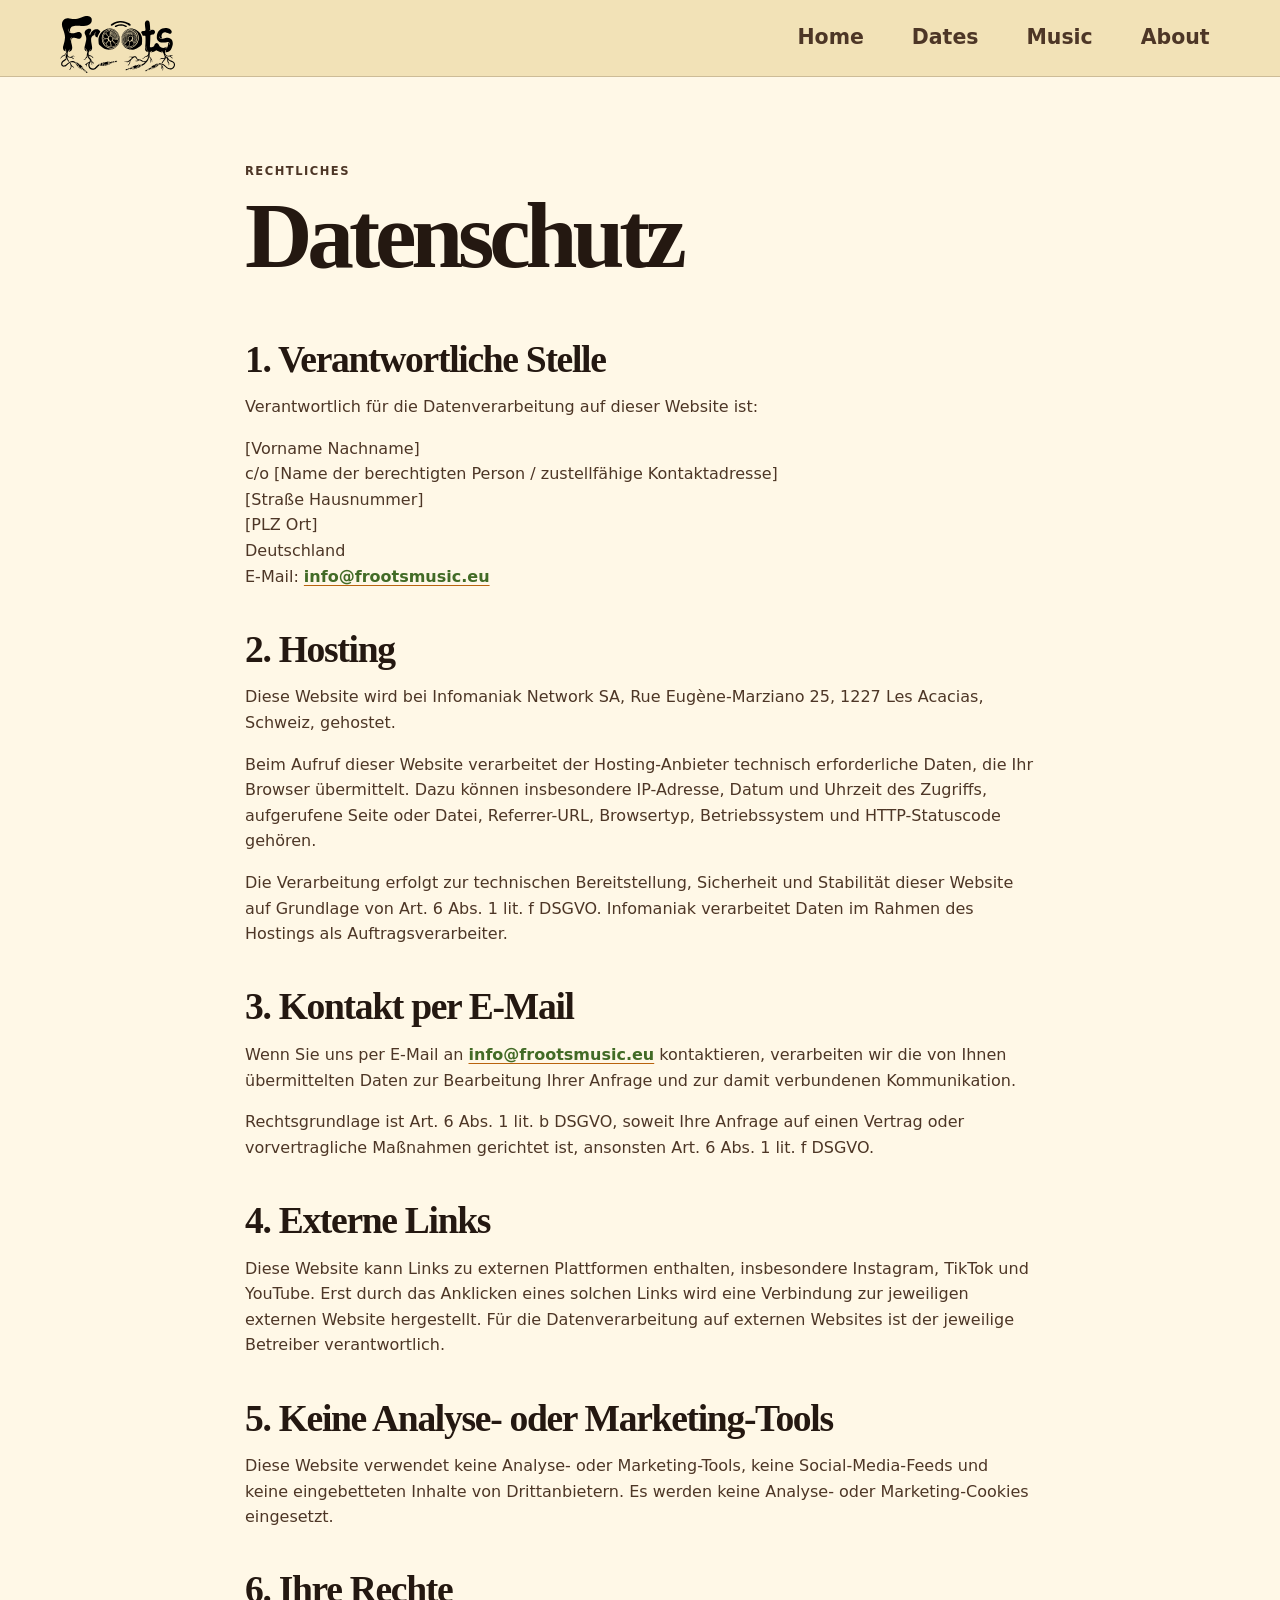
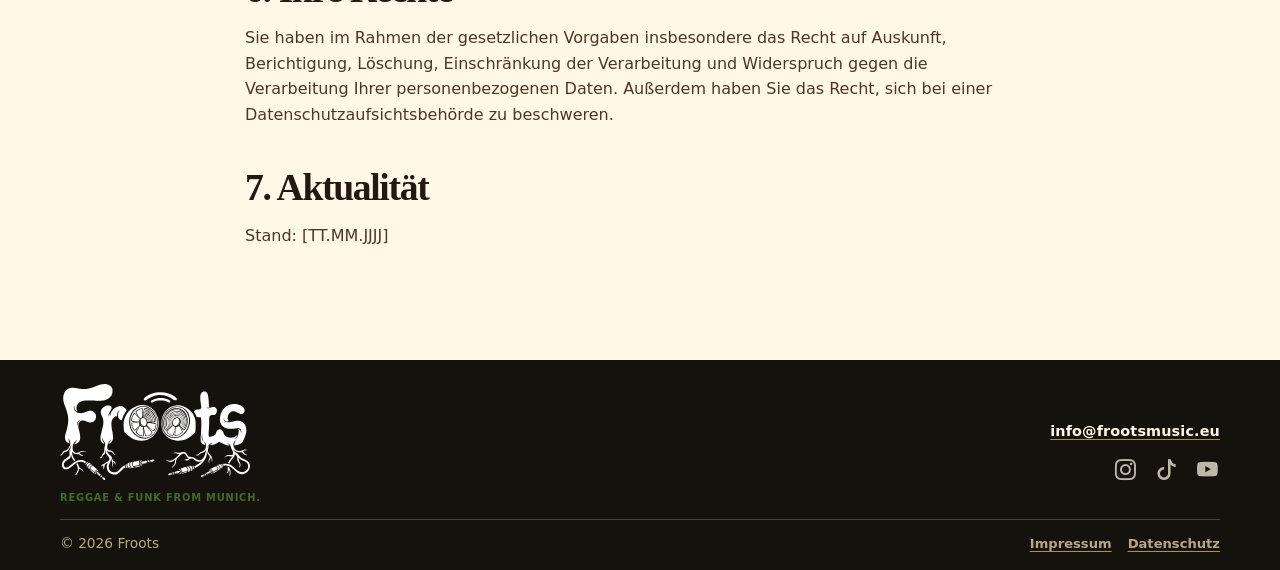
<file: datenschutz/index.html>
<!doctype html>
<html lang="de">
  <head>
    <meta charset="utf-8">
    <meta name="viewport" content="width=device-width, initial-scale=1">

    <title>Datenschutz — Froots</title>

    <link rel="canonical" href="https://frootsmusic.eu/datenschutz/">
    <link rel="stylesheet" href="/css/base.css?v=2">
    <link rel="stylesheet" href="/css/layout.css">
    <link rel="stylesheet" href="/css/components.css">

  </head>

  <body>
    <header class="site-header">
      <div class="site-header__inner container">
        <a class="brand" href="/" aria-label="Froots home"><img class="brand__logo" src="/images/logo/froots-logo-black.svg" alt="Froots"></a>
        <button class="nav-toggle" type="button" aria-label="Open navigation" aria-expanded="false" aria-controls="primary-navigation"><span></span><span></span><span></span></button>
        <nav id="primary-navigation" class="primary-nav" aria-label="Primary navigation"><ul>
          <li><a href="/">Home</a></li>
          <li><a href="/dates/">Dates</a></li>
          <li><a href="/music/">Music</a></li>
          <li><a href="/about/">About</a></li>
        </ul></nav>
      </div>
    </header>

    <main class="content-page">
      <div class="container legal-content">
        <header class="content-page__heading">
          <p class="eyebrow">Rechtliches</p>
          <h1>Datenschutz</h1>
        </header>

        <h2>1. Verantwortliche Stelle</h2>

        <p>
          Verantwortlich für die Datenverarbeitung auf dieser Website ist:
        </p>

        <address>
          [Vorname Nachname]<br>
          c/o [Name der berechtigten Person / zustellfähige Kontaktadresse]<br>
          [Straße Hausnummer]<br>
          [PLZ Ort]<br>
          Deutschland<br>
          E-Mail:
          <a href="mailto:info@frootsmusic.eu">info@frootsmusic.eu</a>
        </address>

        <h2>2. Hosting</h2>

        <p>
          Diese Website wird bei Infomaniak Network SA, Rue Eugène-Marziano 25,
          1227 Les Acacias, Schweiz, gehostet.
        </p>

        <p>
          Beim Aufruf dieser Website verarbeitet der Hosting-Anbieter technisch
          erforderliche Daten, die Ihr Browser übermittelt. Dazu können
          insbesondere IP-Adresse, Datum und Uhrzeit des Zugriffs, aufgerufene
          Seite oder Datei, Referrer-URL, Browsertyp, Betriebssystem und
          HTTP-Statuscode gehören.
        </p>

        <p>
          Die Verarbeitung erfolgt zur technischen Bereitstellung, Sicherheit und
          Stabilität dieser Website auf Grundlage von Art. 6 Abs. 1 lit. f DSGVO.
          Infomaniak verarbeitet Daten im Rahmen des Hostings als
          Auftragsverarbeiter.
        </p>

        <h2>3. Kontakt per E-Mail</h2>

        <p>
          Wenn Sie uns per E-Mail an
          <a href="mailto:info@frootsmusic.eu">info@frootsmusic.eu</a>
          kontaktieren, verarbeiten wir die von Ihnen übermittelten Daten zur
          Bearbeitung Ihrer Anfrage und zur damit verbundenen Kommunikation.
        </p>

        <p>
          Rechtsgrundlage ist Art. 6 Abs. 1 lit. b DSGVO, soweit Ihre Anfrage
          auf einen Vertrag oder vorvertragliche Maßnahmen gerichtet ist,
          ansonsten Art. 6 Abs. 1 lit. f DSGVO.
        </p>

        <h2>4. Externe Links</h2>

        <p>
          Diese Website kann Links zu externen Plattformen enthalten,
          insbesondere Instagram, TikTok und YouTube. Erst durch das Anklicken
          eines solchen Links wird eine Verbindung zur jeweiligen externen
          Website hergestellt. Für die Datenverarbeitung auf externen Websites
          ist der jeweilige Betreiber verantwortlich.
        </p>

        <h2>5. Keine Analyse- oder Marketing-Tools</h2>

        <p>
          Diese Website verwendet keine Analyse- oder Marketing-Tools, keine
          Social-Media-Feeds und keine eingebetteten Inhalte von Drittanbietern.
          Es werden keine Analyse- oder Marketing-Cookies eingesetzt.
        </p>

        <h2>6. Ihre Rechte</h2>

        <p>
          Sie haben im Rahmen der gesetzlichen Vorgaben insbesondere das Recht
          auf Auskunft, Berichtigung, Löschung, Einschränkung der Verarbeitung
          und Widerspruch gegen die Verarbeitung Ihrer personenbezogenen Daten.
          Außerdem haben Sie das Recht, sich bei einer Datenschutzaufsichtsbehörde
          zu beschweren.
        </p>

        <h2>7. Aktualität</h2>

        <p>
          Stand: [TT.MM.JJJJ]
        </p>
      </div>
    </main>

    <footer class="site-footer">
      <div class="site-footer__inner container">
        <div class="footer__identity">
          <a class="footer__logo-link" href="/" aria-label="Froots home"><img class="footer__logo" src="/images/logo/froots-logo-white.svg" alt="Froots"></a>
          <p class="brand__tagline">Reggae &amp; funk from Munich.</p>
        </div>
        <div class="footer__links">
          <a class="footer__email" href="mailto:info@frootsmusic.eu">info@frootsmusic.eu</a>
          <div class="footer__social-links" aria-label="Froots social media">
            <a class="social-icon-link" href="https://instagram.com/" target="_blank" rel="noopener noreferrer" aria-label="Froots on Instagram" title="Instagram" data-social-placeholder="true"><i class="bi bi-instagram" aria-hidden="true"></i></a>
            <a class="social-icon-link" href="https://tiktok.com/" target="_blank" rel="noopener noreferrer" aria-label="Froots on TikTok" title="TikTok" data-social-placeholder="true"><i class="bi bi-tiktok" aria-hidden="true"></i></a>
            <a class="social-icon-link" href="https://youtube.com/" target="_blank" rel="noopener noreferrer" aria-label="Froots on YouTube" title="YouTube" data-social-placeholder="true"><i class="bi bi-youtube" aria-hidden="true"></i></a>
          </div>
        </div>
        <div class="footer__bottom">
          <p class="footer__copyright">© <span data-current-year>2026</span> Froots</p>
          <nav class="footer__legal-links" aria-label="Legal links"><a href="/impressum/">Impressum</a><a href="/datenschutz/">Datenschutz</a></nav>
        </div>
      </div>
    </footer>
    <script src="/js/main.js"></script>
  </body>
</html>
</file>
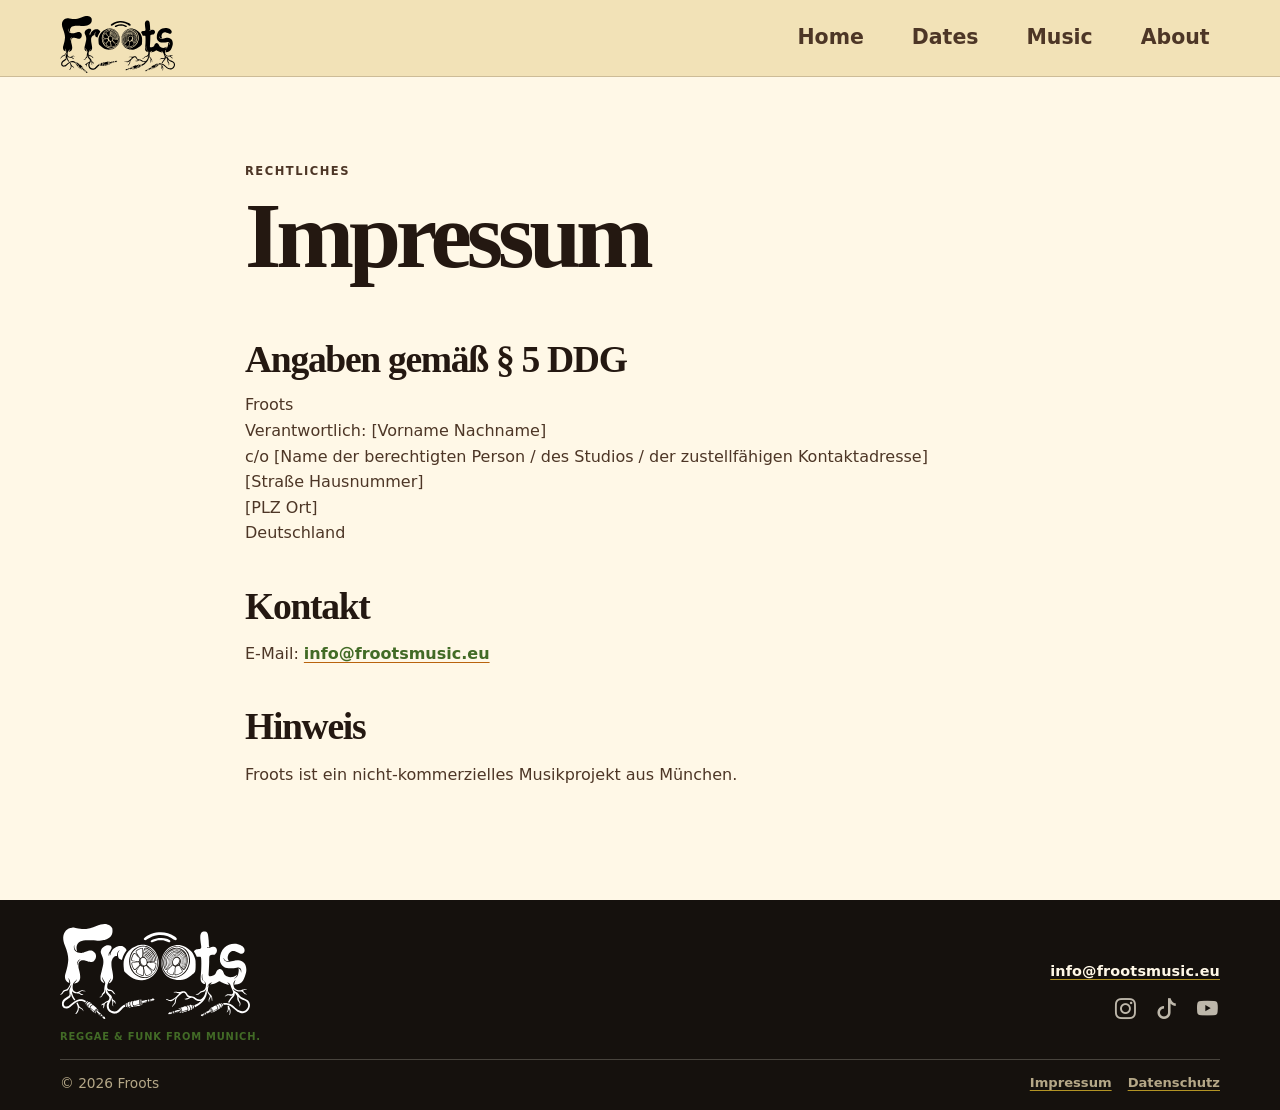
<file: impressum/index.html>
<!doctype html>
<html lang="de">
  <head>
    <meta charset="utf-8">
    <meta name="viewport" content="width=device-width, initial-scale=1">

    <title>Impressum — Froots</title>

    <link rel="canonical" href="https://frootsmusic.eu/impressum/">
    <link rel="stylesheet" href="/css/base.css?v=2">
    <link rel="stylesheet" href="/css/layout.css">
    <link rel="stylesheet" href="/css/components.css">

  </head>

  <body>
    <header class="site-header">
      <div class="site-header__inner container">
        <a class="brand" href="/" aria-label="Froots home"><img class="brand__logo" src="/images/logo/froots-logo-black.svg" alt="Froots"></a>
        <button class="nav-toggle" type="button" aria-label="Open navigation" aria-expanded="false" aria-controls="primary-navigation"><span></span><span></span><span></span></button>
        <nav id="primary-navigation" class="primary-nav" aria-label="Primary navigation"><ul>
          <li><a href="/">Home</a></li>
          <li><a href="/dates/">Dates</a></li>
          <li><a href="/music/">Music</a></li>
          <li><a href="/about/">About</a></li>
        </ul></nav>
      </div>
    </header>

    <main class="content-page">
      <div class="container legal-content">
        <header class="content-page__heading">
          <p class="eyebrow">Rechtliches</p>
          <h1>Impressum</h1>
        </header>

        <h2>Angaben gemäß § 5 DDG</h2>

        <address>
          Froots<br>
          Verantwortlich: [Vorname Nachname]<br>
          c/o [Name der berechtigten Person / des Studios / der zustellfähigen Kontaktadresse]<br>
          [Straße Hausnummer]<br>
          [PLZ Ort]<br>
          Deutschland
        </address>

        <h2>Kontakt</h2>

        <p>
          E-Mail:
          <a href="mailto:info@frootsmusic.eu">info@frootsmusic.eu</a>
        </p>

        <h2>Hinweis</h2>

        <p>
          Froots ist ein nicht-kommerzielles Musikprojekt aus München.
        </p>
      </div>
    </main>

    <footer class="site-footer">
      <div class="site-footer__inner container">
        <div class="footer__identity">
          <a class="footer__logo-link" href="/" aria-label="Froots home"><img class="footer__logo" src="/images/logo/froots-logo-white.svg" alt="Froots"></a>
          <p class="brand__tagline">Reggae &amp; funk from Munich.</p>
        </div>
        <div class="footer__links">
          <a class="footer__email" href="mailto:info@frootsmusic.eu">info@frootsmusic.eu</a>
          <div class="footer__social-links" aria-label="Froots social media">
            <a class="social-icon-link" href="https://instagram.com/" target="_blank" rel="noopener noreferrer" aria-label="Froots on Instagram" title="Instagram" data-social-placeholder="true"><i class="bi bi-instagram" aria-hidden="true"></i></a>
            <a class="social-icon-link" href="https://tiktok.com/" target="_blank" rel="noopener noreferrer" aria-label="Froots on TikTok" title="TikTok" data-social-placeholder="true"><i class="bi bi-tiktok" aria-hidden="true"></i></a>
            <a class="social-icon-link" href="https://youtube.com/" target="_blank" rel="noopener noreferrer" aria-label="Froots on YouTube" title="YouTube" data-social-placeholder="true"><i class="bi bi-youtube" aria-hidden="true"></i></a>
          </div>
        </div>
        <div class="footer__bottom">
          <p class="footer__copyright">© <span data-current-year>2026</span> Froots</p>
          <nav class="footer__legal-links" aria-label="Legal links"><a href="/impressum/">Impressum</a><a href="/datenschutz/">Datenschutz</a></nav>
        </div>
      </div>
    </footer>
    <script src="/js/main.js"></script>
  </body>
</html>
</file>
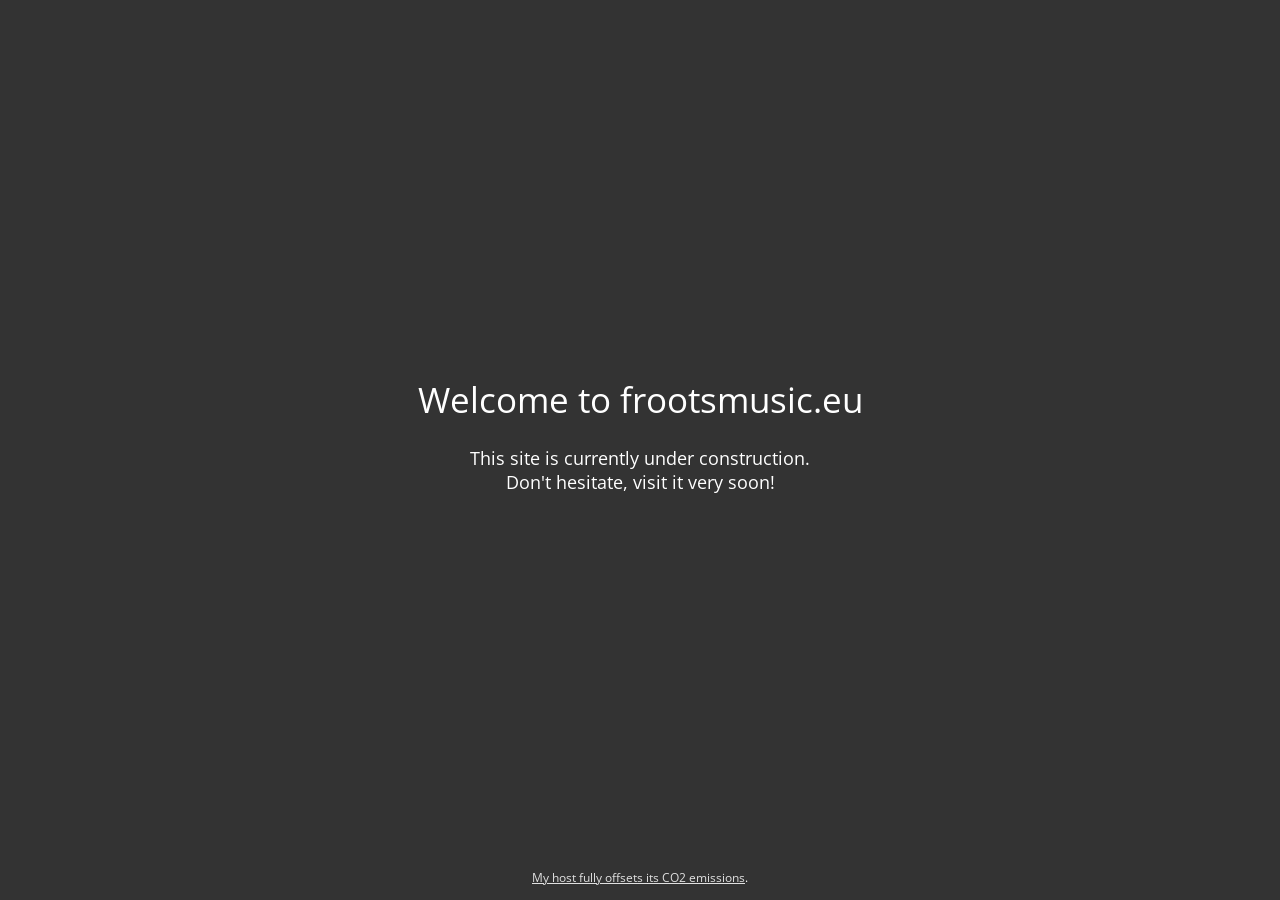
<file: indexold/index.html>
<!DOCTYPE html>
<html lang="fr">
<head>
<meta charset="UTF-8">
<title>Welcome to frootsmusic.eu</title>
<meta name="description" content="This site is currently under construction.">
<meta name="generator" content="hosting-page-builder">
<meta name="viewport" content="width=device-width, initial-scale=1">
<meta name="og:url" content="https://frootsmusic.eu/indexold/">
<meta name="og:locale" content="fr">
<meta name="og:type" content="website">
<meta name="og:title" content="Welcome to frootsmusic.eu">
<meta name="og:description" content="This site is currently under construction.">
<meta name="og:updated_time" content="1790956440">
<link rel="canonical" href="https://frootsmusic.eu/indexold/">
<link rel="stylesheet" href="/css/base.css?v=2">
<link rel="stylesheet" href="/css/layout.css">
<link rel="stylesheet" href="/css/components.css">
<link rel="stylesheet" href="https://assets.storage.infomaniak.com/fonts/font-awesome/4.3.0/css/font-awesome.min.css">
<link rel="stylesheet" href="https://fonts.googleapis.com/css?family=Open Sans">
<style>
html,body{height:100%;padding:0;margin:0}.page{position:relative;display:table;table-layout:fixed;width:100%;height:100%;line-height:normal;text-align:center;font-family:Open Sans, sans-serif;font-size:1.1em;color:#fff;background-color:#f0f0f0;background-size:cover;background-position:50% 50%;background-repeat:no-repeat;background-attachment:fixed}h1,h2,h3,h4,h5{line-height:1.3;font-weight:normal}.bg-position-top{background-position:50% 0}.bg-position-middle{background-position:50% 50%}.bg-position-bottom{background-position:50% 100%}.page:before{content:"";position:absolute;top:0;left:0;bottom:0;right:0;filter:alpha(opacity=40);-ms-filter:"progid:DXImageTransform.Microsoft.Alpha(Opacity=40)";opacity:0.4}img{max-width:100%;width:auto\9;height:auto}a,a:link{color:inherit;filter:alpha(opacity=85);-ms-filter:"progid:DXImageTransform.Microsoft.Alpha(Opacity=85)";opacity:0.85}a:hover,a:focus,a:active{filter:alpha(opacity=100);-ms-filter:"progid:DXImageTransform.Microsoft.Alpha(Opacity=100)";opacity:1;-webkit-transition:all .3s ease-in-out;transition:all .3s ease-in-out}ul,ol{display:inline-block;text-align:left;max-width:50%}.container{position:relative;display:table-cell;width:100%;vertical-align:middle;padding:1em 2em;z-index:1}.content{max-width:900px;margin:0 auto}.social-links:empty{outline:1px solid yellow}.social-links{padding:1em 0;vertical-align:middle}.social-links a{padding:0 0.3em;line-height:normal}.hosting-info{position:absolute;display:block;bottom:0;left:0;right:0;padding:1em;font-size:0.8em}.hosting-info p{margin:0;padding:0;font-size:12px}.overlay-dark{background-color:#333}.overlay-dark:before{background-color:#333}.overlay-bright{background-color:white}.overlay-bright:before{background-color:white;filter:alpha(opacity=70);-ms-filter:"progid:DXImageTransform.Microsoft.Alpha(Opacity=70)";opacity:0.7}@media screen{.page[class]{background-image:url("https://assets.storage.infomaniak.website/images/background/unsplash/yb0Qs65aZmc-medium.jpg")}}body.debug:after{content:"default";position:fixed;left:0;bottom:0;background-color:white;color:black;padding:0.5em;font-size:10px;text-transform:uppercase}@media screen and (max-width: 640px){body.debug:after{content:"small"}h1{font-size:2em}ul,ol{max-width:none}.page{min-width:300px}.page .container{padding:3em}.page,.page[class]{background-image:url("https://assets.storage.infomaniak.website/images/background/unsplash/yb0Qs65aZmc-small.jpg")}}@media screen and (min-width: 641px) and (max-width: 1199px),(min-height:500px) and (max-height: 1199px){body.debug:after{content:"medium"}.page,.page[class]{background-image:url("https://assets.storage.infomaniak.website/images/background/unsplash/yb0Qs65aZmc-medium.jpg")}}@media screen and (min-width: 1200px){body.debug:after{content:"large"}.page,.page[class]{background-image:url("https://assets.storage.infomaniak.website/images/background/unsplash/yb0Qs65aZmc-large.jpg")}}.page .fallback-bg{display:none}.ie8 .page .fallback-bg{display:block;position:absolute;top:0;left:0;right:0;bottom:0;width:100%;height:100%;max-width:inherit;z-index:0}
</style>
</head>
<body>
<div id="page" class="page  overlay-dark bg-position-middle">
<div class="container">
<div class="content"><h1>Welcome to frootsmusic.eu</h1><p>This site is currently under construction.<br/>Don't hesitate, visit it very soon!</p></div>
<div class="social-links">
</div>
<div class="hosting-info">
<p><a href="https://www.infomaniak.com/en/web-hosting" target="_blank" rel="noopener noreferrer">My host fully offsets its CO2 emissions</a>.</p>
</div>
</div>
</div>
</body>
</html>
</file>
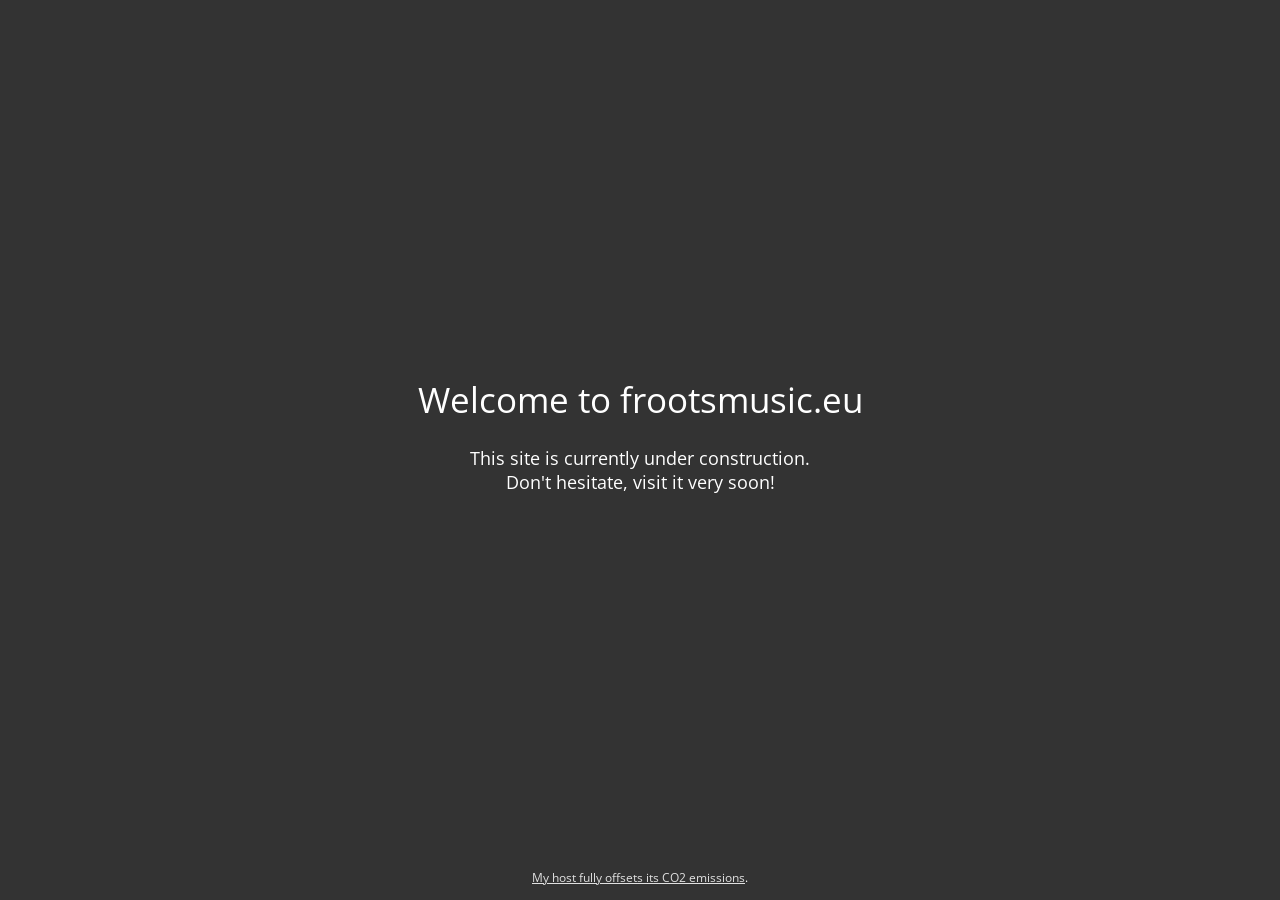
<file: indexold.html>
<!DOCTYPE html>
<html lang="fr">
<head>
<meta charset="UTF-8">
<title>Welcome to frootsmusic.eu</title>
<meta name="description" content="This site is currently under construction.">
<meta name="generator" content="hosting-page-builder">
<meta name="viewport" content="width=device-width, initial-scale=1">
<meta name="og:url" content="http://frootsmusic.eu/index.html">
<meta name="og:locale" content="fr">
<meta name="og:type" content="website">
<meta name="og:title" content="Welcome to frootsmusic.eu">
<meta name="og:description" content="This site is currently under construction.">
<meta name="og:updated_time" content="1790956440">
<link rel="stylesheet" href="https://assets.storage.infomaniak.com/fonts/font-awesome/4.3.0/css/font-awesome.min.css">
<link rel="stylesheet" href="https://fonts.googleapis.com/css?family=Open Sans">
<style>
html,body{height:100%;padding:0;margin:0}.page{position:relative;display:table;table-layout:fixed;width:100%;height:100%;line-height:normal;text-align:center;font-family:Open Sans, sans-serif;font-size:1.1em;color:#fff;background-color:#f0f0f0;background-size:cover;background-position:50% 50%;background-repeat:no-repeat;background-attachment:fixed}h1,h2,h3,h4,h5{line-height:1.3;font-weight:normal}.bg-position-top{background-position:50% 0}.bg-position-middle{background-position:50% 50%}.bg-position-bottom{background-position:50% 100%}.page:before{content:"";position:absolute;top:0;left:0;bottom:0;right:0;filter:alpha(opacity=40);-ms-filter:"progid:DXImageTransform.Microsoft.Alpha(Opacity=40)";opacity:0.4}img{max-width:100%;width:auto\9;height:auto}a,a:link{color:inherit;filter:alpha(opacity=85);-ms-filter:"progid:DXImageTransform.Microsoft.Alpha(Opacity=85)";opacity:0.85}a:hover,a:focus,a:active{filter:alpha(opacity=100);-ms-filter:"progid:DXImageTransform.Microsoft.Alpha(Opacity=100)";opacity:1;-webkit-transition:all .3s ease-in-out;transition:all .3s ease-in-out}ul,ol{display:inline-block;text-align:left;max-width:50%}.container{position:relative;display:table-cell;width:100%;vertical-align:middle;padding:1em 2em;z-index:1}.content{max-width:900px;margin:0 auto}.social-links:empty{outline:1px solid yellow}.social-links{padding:1em 0;vertical-align:middle}.social-links a{padding:0 0.3em;line-height:normal}.hosting-info{position:absolute;display:block;bottom:0;left:0;right:0;padding:1em;font-size:0.8em}.hosting-info p{margin:0;padding:0;font-size:12px}.overlay-dark{background-color:#333}.overlay-dark:before{background-color:#333}.overlay-bright{background-color:white}.overlay-bright:before{background-color:white;filter:alpha(opacity=70);-ms-filter:"progid:DXImageTransform.Microsoft.Alpha(Opacity=70)";opacity:0.7}@media screen{.page[class]{background-image:url("https://assets.storage.infomaniak.website/images/background/unsplash/yb0Qs65aZmc-medium.jpg")}}body.debug:after{content:"default";position:fixed;left:0;bottom:0;background-color:white;color:black;padding:0.5em;font-size:10px;text-transform:uppercase}@media screen and (max-width: 640px){body.debug:after{content:"small"}h1{font-size:2em}ul,ol{max-width:none}.page{min-width:300px}.page .container{padding:3em}.page,.page[class]{background-image:url("https://assets.storage.infomaniak.website/images/background/unsplash/yb0Qs65aZmc-small.jpg")}}@media screen and (min-width: 641px) and (max-width: 1199px),(min-height:500px) and (max-height: 1199px){body.debug:after{content:"medium"}.page,.page[class]{background-image:url("https://assets.storage.infomaniak.website/images/background/unsplash/yb0Qs65aZmc-medium.jpg")}}@media screen and (min-width: 1200px){body.debug:after{content:"large"}.page,.page[class]{background-image:url("https://assets.storage.infomaniak.website/images/background/unsplash/yb0Qs65aZmc-large.jpg")}}.page .fallback-bg{display:none}.ie8 .page .fallback-bg{display:block;position:absolute;top:0;left:0;right:0;bottom:0;width:100%;height:100%;max-width:inherit;z-index:0}
</style>
</head>
<body>
<div id="page" class="page  overlay-dark bg-position-middle">
<div class="container">
<div class="content"><h1>Welcome to frootsmusic.eu</h1><p>This site is currently under construction.<br/>Don't hesitate, visit it very soon!</p></div>
<div class="social-links">
</div>
<div class="hosting-info">
<p><a href="https://www.infomaniak.com/en/web-hosting" target="_blank">My host fully offsets its CO2 emissions</a>.</p>
</div>
</div>
</div>
</body>
</html>
</file>
<file: css/base.css>
:root {
  --ink: #241811;
  --ink-soft: #4d3626;
  --paper: #f2e2b7;
  --paper-light: #fff8e7;
  --paper-deep: #e7cd91;
  --amber: #d98a14;
  --orange: #b9630d;
  --citrus: #f0c72d;
  --leaf: #7faa2a;
  --leaf-dark: #426b26;
  --bark: #754323;
  --line: rgba(57, 37, 22, 0.2);
  --line-light: rgba(255, 248, 231, 0.22);
  --shadow: 0 14px 32px rgba(51, 28, 12, 0.16);

  --content-width: 1160px;
  --border-radius: 18px;
  --font-display: Georgia, "Times New Roman", serif;
  --font-body: Inter, ui-sans-serif, system-ui, -apple-system, BlinkMacSystemFont,
    "Segoe UI", sans-serif;
}

* {
  box-sizing: border-box;
}

html {
  scroll-behavior: auto;
}

body {
  min-width: 320px;
  margin: 0;
  background: var(--paper-light);
  color: var(--ink);
  font-family: var(--font-body);
  font-size: 16px;
  line-height: 1.6;
}

img {
  display: block;
  max-width: 100%;
}

a {
  color: inherit;
}

button,
a {
  -webkit-tap-highlight-color: transparent;
}
</file>
<file: css/layout.css>
.container {
  width: min(calc(100% - 2.5rem), var(--content-width));
  margin-inline: auto;
}

.section {
  padding: 5.75rem 0;
}

.dates-events-section {
  padding-top: 3.5rem;
}

.section--paper {
  background: var(--paper);
}

.section--dark {
  position: relative;
  overflow: hidden;
  background-color: var(--ink);
  color: var(--paper-light);
}

.section--dark::before {
  position: absolute;
  z-index: 0;
  inset: -2px;
  background:
    radial-gradient(circle at 85% 10%,
      rgba(127, 170, 42, 0.25),
      transparent 28rem),
    radial-gradient(circle at 8% 100%,
      rgba(217, 138, 20, 0.2),
      transparent 25rem);
  content: "";
  pointer-events: none;
}

.section--dark>* {
  position: relative;
  z-index: 1;
}

.section-heading {
  max-width: 720px;
  margin-bottom: 2.75rem;
}

.section-heading h1,
.section-heading h2,
.band-hero h1,
.dates-hero h1,
.music-hero h1,
.content-page h1 {
  margin: 0;
  font-family: var(--font-display);
  font-weight: 700;
  line-height: 0.96;
  letter-spacing: -0.055em;
}

.section-heading h2 {
  font-size: clamp(2.5rem, 5vw, 4.5rem);
}

.section-heading p {
  max-width: 650px;
  margin: 1rem 0 0;
  color: var(--ink-soft);
  font-size: 1.1rem;
}

/* Shared navigation */

.site-header {
  position: sticky;
  z-index: 30;
  top: 0;
  border-bottom: 1px solid var(--line);
  background: var(--paper);
  backdrop-filter: blur(12px);
}

.site-header__inner {
  display: flex;
  min-height: 76px;
  align-items: center;
  justify-content: space-between;
  gap: 1rem;
}

.brand {
  display: flex;
  width: 230px;
  flex-direction: column;
  justify-content: center;
  color: var(--ink);
  line-height: 1.05;
  text-decoration: none;
}

.brand__logo {
  display: block;
  margin-top: 13px;
  width: 50%;
  height: auto;
}

.brand__tagline {
  margin-top: 0.15rem;
  color: var(--leaf-dark);
  font-size: 0.62rem;
  font-weight: 900;
  letter-spacing: 0.08em;
  text-transform: uppercase;
}

.primary-nav ul {
  display: flex;
  align-items: center;
  gap: 1.7rem;
  margin: 0;
  padding: 0;
  list-style: none;
}

.primary-nav a {
  position: relative;
  padding: 0.4rem 0.65rem;
  border-radius: 4px;
  color: var(--ink-soft);
  font-size: 1.28rem;
  font-weight: 900;
  text-align: center;
  text-decoration: none;
  transition: color 160ms ease, background-color 160ms ease;
}

.primary-nav a[aria-current="page"] {
  padding: 0.70rem 0.9rem;
  background: var(--leaf-dark);
  color: var(--paper-light);
  box-shadow: inset 0 -4px 0 var(--citrus);
}

.primary-nav a::after {
  position: absolute;
  right: 0;
  bottom: -0.45rem;
  left: 0;
  height: 3px;
  background: var(--leaf-dark);
  content: "";
  opacity: 0;
  transform: scaleX(0.3);
  transition: opacity 160ms ease, transform 160ms ease;
}

.primary-nav a:hover::after,
.primary-nav a:focus-visible::after {
  opacity: 1;
  transform: scaleX(1);
}

.primary-nav a[aria-current="page"]::after {
  display: none;
}

.nav-toggle {
  display: none;
  width: 44px;
  height: 44px;
  border: 0;
  background: transparent;
  cursor: pointer;
}

.nav-toggle span {
  display: block;
  width: 25px;
  height: 2px;
  margin: 5px auto;
  background: var(--ink);
}

/* Shared footer */

.site-footer {
  padding: 1.5rem 0 1rem;
  background: #15110d;
  color: var(--paper);
}

.site-footer__inner {
  display: grid;
  grid-template-columns: minmax(0, 1fr) auto;
  column-gap: 2rem;
  row-gap: 0;
  align-items: center;
}

.footer__bottom {
  display: flex;
  grid-column: 1 / -1;
  align-items: center;
  justify-content: space-between;
  gap: 1rem;
  margin-top: 0.25rem;
  padding-top: 0.75rem;
  border-top: 1px solid var(--line-light);
}

/* Homepage */

.band-hero {
  overflow: hidden;
  background:
    radial-gradient(circle at 77% 34%,
      rgba(127, 170, 42, 0.46),
      transparent 25rem),
    radial-gradient(circle at 10% 67%,
      rgba(217, 138, 20, 0.38),
      transparent 25rem),
    var(--paper);
}

.band-hero__inner {
  display: grid;
  min-height: min(790px, calc(100vh - 76px));
  grid-template-columns: minmax(0, 1fr) minmax(350px, 0.9fr);
  gap: 3.5rem;
  align-items: center;
  padding-top: 4rem;
  padding-bottom: 4rem;
}

.band-hero__copy {
  max-width: 670px;
}

.band-hero h1 {
  max-width: 700px;
  font-size: clamp(3.9rem, 8.5vw, 7.5rem);
}

.band-hero__intro {
  max-width: 570px;
  margin: 1.5rem 0 0;
  color: var(--ink-soft);
  font-size: clamp(1.06rem, 1.7vw, 1.25rem);
}

.band-hero__actions {
  display: flex;
  flex-wrap: wrap;
  gap: 0.8rem;
  margin-top: 2rem;
}

.band-hero__art {
  width: 100%;
  padding: 0;
  border: 0;
  border-radius: 0;
  background: transparent;
  box-shadow: none;
  transform: none;
}

.band-hero__art::after {
  display: none;
}

.band-hero__art img {
  display: block;
  width: 100%;
  height: auto;
  min-height: 0;
}

/* Homepage band story */

.band-story {
  display: grid;
  grid-template-columns: minmax(0, 1.05fr) minmax(0, 0.95fr);
  gap: clamp(2.5rem, 7vw, 6rem);
  align-items: center;
}

.band-story__image {
  min-height: 430px;
  border-radius: 58% 42% 51% 49% / 41% 55% 45% 59%;
  background:
    linear-gradient(130deg, rgba(66, 107, 38, 0.36), rgba(185, 99, 13, 0.42)),
    url("/images/band/froots-band-live-hero-2400x1350.jpg") center / cover;
  box-shadow: var(--shadow);
}

.band-story__copy {
  max-width: 590px;
}

.band-story__copy h2 {
  margin: 0;
  font-family: var(--font-display);
  font-size: clamp(2.7rem, 5vw, 4.7rem);
  line-height: 0.96;
  letter-spacing: -0.055em;
}

.band-story__copy p:not(.eyebrow) {
  color: var(--ink-soft);
}

/* Homepage watch/listen */

.watch-listen {
  display: grid;
  grid-template-columns: minmax(0, 1fr) minmax(260px, 0.75fr);
  gap: 4rem;
  align-items: center;
}

.watch-listen__copy {
  max-width: 630px;
}

.watch-listen h1,
.watch-listen h2 {
  margin: 0;
  font-family: var(--font-display);
  font-size: clamp(3.2rem, 6vw, 5.8rem);
  line-height: 0.96;
  letter-spacing: -0.055em;
}

.watch-listen__copy>p:not(.eyebrow) {
  max-width: 570px;
  color: rgba(255, 248, 231, 0.82);
}

.watch-listen__links {
  display: flex;
  flex-wrap: wrap;
  gap: 0.75rem;
  margin-top: 1.5rem;
}

.watch-listen__wordmark {
  overflow: hidden;
  border-radius: 50% 50% 42% 58% / 54% 44% 56% 46%;
  background: #050505;
  box-shadow: 0 18px 38px rgba(0, 0, 0, 0.3);
}

.watch-listen__wordmark img {
  width: 100%;
  min-height: 225px;
  object-fit: cover;
}

/* Dates */

.dates-hero,
.music-hero {
  padding: 5.5rem 0 4.25rem;
  background:
    linear-gradient(115deg, rgba(36, 24, 17, 0.94), rgba(36, 24, 17, 0.7)),
    url("/images/band/froots-band-live-hero-2400x1350.jpg") center / cover;
  color: var(--paper-light);
}

.dates-hero h1,
.music-hero h1 {
  max-width: 800px;
  font-size: clamp(3.6rem, 7.5vw, 6.7rem);
}

.dates-hero p:not(.eyebrow),
.music-hero p:not(.eyebrow) {
  max-width: 650px;
  margin: 1.15rem 0 0;
  color: rgba(255, 248, 231, 0.85);
  font-size: 1.13rem;
}

.dates-layout {
  display: grid;
  gap: 1.1rem;
}

.archive-intro {
  margin: 5rem 0 1.5rem;
  padding-top: 3.25rem;
  border-top: 1px solid var(--line);
}

.archive-intro h2 {
  margin: 0;
  font-family: var(--font-display);
  font-size: clamp(2.35rem, 5vw, 4rem);
  line-height: 1;
  letter-spacing: -0.05em;
}

.archive-intro p:not(.eyebrow) {
  max-width: 680px;
  margin: 0.85rem 0 0;
  color: var(--ink-soft);
}

/* About / content pages */

.content-page {
  padding: 5.5rem 0 6rem;
}

.content-page__heading {
  max-width: 810px;
  margin-bottom: 3.75rem;
}

.content-page h1 {
  font-size: clamp(3.4rem, 7.3vw, 6.3rem);
}

.content-page__heading p:not(.eyebrow) {
  max-width: 680px;
  margin: 1.15rem 0 0;
  color: var(--ink-soft);
  font-size: 1.14rem;
}

.about-layout {
  display: grid;
  grid-template-columns: minmax(0, 0.92fr) minmax(0, 1.08fr);
  gap: clamp(2.5rem, 7vw, 6rem);
  align-items: center;
}

.about-layout__image {
  min-height: 530px;
  border-radius: 42% 58% 46% 54% / 52% 43% 57% 48%;
  background:
    linear-gradient(140deg, rgba(217, 138, 20, 0.28), rgba(66, 107, 38, 0.45)),
    url("/images/band/froots-band-rehearsal-1600x1067.jpg") center / cover;
  box-shadow: var(--shadow);
}

.about-layout__story {
  max-width: 630px;
}

.about-layout__story p {
  color: var(--ink-soft);
}

/* Legal pages */

.legal-content {
  max-width: 790px;
}

.legal-content h2 {
  margin: 2.6rem 0 0.9rem;
  font-family: var(--font-display);
  font-size: clamp(1.8rem, 3vw, 2.35rem);
  line-height: 1;
  letter-spacing: -0.035em;
}

.legal-content p,
.legal-content address {
  color: var(--ink-soft);
  font-style: normal;
}

.legal-content a {
  color: var(--leaf-dark);
  font-weight: 800;
  text-decoration-color: var(--orange);
  text-underline-offset: 0.2em;
}

/* Responsive layout */

@media (max-width: 850px) {
  .nav-toggle {
    display: block;
  }

  .primary-nav {
    position: absolute;
    top: 76px;
    right: 0;
    left: 0;
    display: none;
    padding: 1rem 1.25rem 1.5rem;
    border-bottom: 1px solid var(--line-light);
    background: var(--ink-soft);
  }

  .primary-nav--open {
    display: block;
  }

  .primary-nav ul {
    flex-direction: column;
    align-items: center;
    gap: 0.3rem;
  }

  .primary-nav li,
  .primary-nav a {
    display: block;
  }

  .primary-nav a {
    width: fit-content;
    min-width: 7.25rem;
    padding: 0.65rem 0.75rem;
    color: var(--paper-light);
  }

  .primary-nav a::after {
    bottom: 0.15rem;
    background: var(--citrus);
  }

  .primary-nav a[aria-current="page"] {
    padding: 0.70rem 0.1rem;
  }

  .band-hero__inner,
  .band-story,
  .watch-listen,
  .about-layout {
    grid-template-columns: 1fr;
  }

  .band-hero__inner {
    min-height: auto;
    padding-top: 4.25rem;
  }

  .band-story__image {
    min-height: 370px;
  }

  .watch-listen__wordmark {
    max-width: 580px;
  }

  .footer__bottom {
    flex-wrap: wrap;
  }

  .band-hero__art {
    width: 100%;
    max-width: 620px;
  }}

@media (max-width: 620px) {
  .container {
    width: min(calc(100% - 1.5rem), var(--content-width));
  }

  .site-footer__inner {
    column-gap: 0.75rem;
  }

  .footer__identity,
  .footer__links {
    min-width: 0;
  }

  .footer__logo {
    max-width: 100%;
  }

  .section {
    padding: 4rem 0;
  }

  .dates-events-section {
    padding-top: 2.5rem;
  }

  .band-hero__inner {
    gap: 2.5rem;
    padding-top: 3.5rem;
    padding-bottom: 3.5rem;
  }

  .band-story__image,
  .about-layout__image {
    min-height: 340px;
  }}
</file>
<file: css/components.css>
@import url("https://cdn.jsdelivr.net/npm/bootstrap-icons@1.13.1/font/bootstrap-icons.min.css");

.eyebrow {
  margin: 0 0 0.75rem;
  color: var(--leaf-dark);
  font-size: 0.72rem;
  font-weight: 900;
  letter-spacing: 0.13em;
  line-height: 1.2;
  text-transform: uppercase;
}

.eyebrow--citrus {
  color: var(--citrus);
}

.button {
  display: inline-flex;
  min-height: 48px;
  align-items: center;
  justify-content: center;
  padding: 0.75rem 1.15rem;
  border: 2px solid var(--ink);
  border-radius: 999px;
  background: var(--ink);
  color: var(--paper-light);
  font-family: var(--font-body);
  font-size: 0.92rem;
  font-weight: 900;
  line-height: 1;
  text-align: center;
  text-decoration: none;
  transition:
    background 160ms ease,
    border-color 160ms ease,
    color 160ms ease,
    transform 160ms ease;
}

.button:hover,
.button:focus-visible {
  border-color: var(--leaf-dark);
  background: var(--leaf-dark);
  transform: translateY(-2px);
}

.button--outline {
  border-color: var(--ink);
  background: transparent;
  color: var(--ink);
}

.button--outline:hover,
.button--outline:focus-visible {
  border-color: var(--ink);
  background: var(--ink);
  color: var(--paper-light);
}

.button--light-outline {
  border-color: var(--paper-light);
  background: transparent;
  color: var(--paper-light);
}

.button--light-outline:hover,
.button--light-outline:focus-visible {
  border-color: var(--citrus);
  background: var(--citrus);
  color: var(--ink);
}

.button--small {
  min-height: 40px;
  padding: 0.6rem 0.9rem;
  font-size: 0.86rem;
}

.button--disabled {
  border-color: rgba(77, 54, 38, 0.25);
  background: rgba(77, 54, 38, 0.11);
  color: var(--ink-soft);
  cursor: default;
}

.text-link {
  display: inline-flex;
  gap: 0.4rem;
  align-items: center;
  margin-top: 1rem;
  color: var(--leaf-dark);
  font-weight: 900;
  text-decoration-color: var(--orange);
  text-decoration-thickness: 2px;
  text-underline-offset: 0.25em;
}

.text-link:hover,
.text-link:focus-visible {
  color: var(--orange);
}

.footer__logo-link {
  display: inline-block;
  text-decoration: none;
}

.footer__logo {
  display: block;
  width: 190px;
  height: auto;
}

.footer__line {
  margin: 0.75rem 0 0;
  color: var(--leaf);
  font-size: 0.72rem;
  font-weight: 900;
  letter-spacing: 0.08em;
  text-transform: uppercase;
}

.footer__links {
  display: flex;
  flex-direction: column;
  align-items: flex-end;
  gap: 0.7rem;
}

.footer__email {
  color: var(--paper-light);
  font-size: 0.9rem;
  font-weight: 800;
  letter-spacing: 0.01em;
  text-decoration-color: rgba(240, 199, 45, 0.72);
  text-underline-offset: 0.22em;
}

.footer__social-links {
  display: flex;
  align-items: center;
  justify-content: flex-end;
  gap: 1rem;
}

.social-icon-link {
  display: grid;
  width: 25px;
  height: 25px;
  place-items: center;
  color: rgba(255, 248, 231, 0.72);
  font-size: 1.3rem;
  text-decoration: none;
  transition:
    color 180ms ease,
    transform 180ms ease;
}

.social-icon-link:hover,
.social-icon-link:focus-visible {
  color: var(--citrus);
  transform: translateY(-2px) scale(1.12);
}

.footer__copyright {
  margin: 0;
  color: rgba(242, 226, 183, 0.72);
  font-size: 0.86rem;
}

.footer__legal-links {
  display: flex;
  flex-wrap: wrap;
  justify-content: flex-end;
  gap: 1rem;
}

.footer__legal-links a {
  color: rgba(242, 226, 183, 0.72);
  font-size: 0.82rem;
  font-weight: 700;
  text-decoration-color: rgba(240, 199, 45, 0.72);
  text-underline-offset: 0.22em;
}

.footer__legal-links a:hover,
.footer__legal-links a:focus-visible {
  color: var(--paper-light);
}

/* Homepage next event */

.home-next-event {
  display: grid;
  grid-template-columns: minmax(210px, 0.6fr) minmax(0, 1fr);
  overflow: hidden;
  border: 2px solid var(--leaf-dark);
  border-radius: 24px;
  background: #fff5d7;
  box-shadow: var(--shadow);
}

.home-next-event__poster {
  position: relative;
  display: block;
  min-height: 360px;
  background: var(--leaf-dark);
}

.home-next-event__poster img {
  width: 100%;
  height: 100%;
  object-fit: cover;
}

.home-next-event__poster--placeholder {
  display: grid;
  place-items: center;
  background:
    radial-gradient(circle at 70% 32%, var(--citrus), transparent 32%),
    linear-gradient(130deg, var(--amber), var(--leaf-dark));
  color: var(--paper-light);
  font-family: var(--font-display);
  font-size: clamp(2rem, 5vw, 4rem);
  font-weight: 700;
  letter-spacing: -0.07em;
}

.home-next-event__content {
  align-self: center;
  padding: clamp(2rem, 5vw, 4.5rem);
}

.home-next-event__date {
  margin: 0;
  color: var(--leaf-dark);
  font-size: 0.82rem;
  font-weight: 900;
  letter-spacing: 0.08em;
  text-transform: uppercase;
}

.home-next-event h2 {
  margin: 0.45rem 0 0;
  font-family: var(--font-display);
  font-size: clamp(2.35rem, 5vw, 4.4rem);
  line-height: 0.96;
  letter-spacing: -0.05em;
}

.home-next-event__venue {
  margin: 1.1rem 0 0;
  color: var(--ink-soft);
  font-size: 1.08rem;
}

.home-next-event__time,
.home-next-event__description {
  max-width: 600px;
  margin: 0.7rem 0 0;
  color: var(--ink-soft);
}

.home-next-event__time {
  color: var(--leaf-dark);
  font-size: 0.91rem;
  font-weight: 900;
}

.home-next-event__actions {
  display: flex;
  flex-wrap: wrap;
  gap: 0.75rem;
  margin-top: 1.5rem;
}

.event-card {
  display: grid;
  grid-template-columns: 86px 160px minmax(0, 1fr);
  gap: 1.5rem;
  align-items: center;
  padding: 1rem;
  border: 1px solid var(--line);
  border-radius: var(--border-radius);
  background: var(--paper-light);
  box-shadow: 0 7px 17px rgba(71, 41, 17, 0.06);
}

.event-card--featured {
  border: 2px solid var(--leaf-dark);
  background: #fff5d7;
}

.event-card__date-block {
  display: flex;
  min-height: 100px;
  flex-direction: column;
  align-items: center;
  justify-content: center;
  border-radius: 12px;
  background: var(--ink);
  color: var(--paper-light);
  text-align: center;
}

.event-card__day {
  font-family: var(--font-display);
  font-size: 2.4rem;
  font-weight: 700;
  line-height: 0.9;
}

.event-card__month {
  margin-top: 0.25rem;
  color: var(--citrus);
  font-size: 0.75rem;
  font-weight: 900;
  letter-spacing: 0.1em;
  text-transform: uppercase;
}

.event-card__poster {
  position: relative;
  display: block;
  overflow: hidden;
  width: 100%;
  max-width: 160px;
  max-height: 220px;
  border-radius: 9px;
  background: var(--leaf-dark);
  transition:
    box-shadow 220ms ease,
    transform 220ms ease;
}

.event-card__poster img {
  width: 100%;
  height: auto;
  max-height: 320px;
  object-fit: contain;
  border-radius: inherit;
  transition: transform 280ms ease;
}

.event-card__poster--placeholder {
  display: grid;
  place-items: center;
  background:
    radial-gradient(circle at 70% 32%, var(--citrus), transparent 32%),
    linear-gradient(130deg, var(--amber), var(--leaf-dark));
  color: var(--paper-light);
  font-family: var(--font-display);
  font-size: 1.7rem;
  font-weight: 700;
  letter-spacing: -0.06em;
}

.flyer-link__hint {
  position: absolute;
  right: 0;
  bottom: 0;
  left: 0;
  padding: 0.45rem 0.55rem;
  background: rgba(21, 17, 13, 0.82);
  color: var(--paper-light);
  font-size: 0.72rem;
  font-weight: 800;
  line-height: 1.2;
  text-align: center;
  transition:
    opacity 180ms ease,
    transform 180ms ease;
}

@media (hover: hover) and (pointer: fine) {
  .event-card__poster:hover,
  .event-card__poster:focus-visible {
    z-index: 1;
    box-shadow: 0 12px 24px rgba(21, 17, 13, 0.28);
    transform: translateY(-4px) scale(1.035);
  }

  .event-card__poster:hover img,
  .event-card__poster:focus-visible img {
    transform: scale(1.035);
  }

  .flyer-link__hint {
    opacity: 0;
    transform: translateY(100%);
  }

  .event-card__poster:hover .flyer-link__hint,
  .event-card__poster:focus-visible .flyer-link__hint {
    opacity: 1;
    transform: translateY(0);
  }
}

.event-card__heading {
  display: flex;
  gap: 1rem;
  align-items: flex-start;
  justify-content: space-between;
}

.event-card__heading > div {
  min-width: 0;
}

.event-card__full-date {
  margin: 0 0 0.3rem;
  color: var(--leaf-dark);
  font-size: 0.75rem;
  font-weight: 900;
  letter-spacing: 0.07em;
  text-transform: uppercase;
}

.event-card h2 {
  margin: 0;
  font-family: var(--font-display);
  font-size: clamp(1.6rem, 3vw, 2.3rem);
  line-height: 1.05;
  letter-spacing: -0.035em;
  overflow-wrap: anywhere;
}

.event-card__venue {
  display: flex;
  flex-wrap: wrap;
  gap: 0.4rem;
  margin: 0.55rem 0 0;
}

.event-card__venue span {
  color: var(--ink-soft);
}

.event-card__address {
  display: flex;
  flex-wrap: wrap;
  gap: 0.35rem 0.55rem;
  align-items: baseline;
  margin: 0.35rem 0 0;
  color: var(--ink-soft);
  font-size: 0.9rem;
}

.event-card__address-label {
  color: var(--leaf-dark);
  font-size: 0.68rem;
  font-weight: 900;
  letter-spacing: 0.06em;
  text-transform: uppercase;
}

.event-card__address-value {
  min-width: 0;
}

.event-card__time,
.event-card__price,
.event-card__note,
.event-card__description {
  margin: 0.45rem 0 0;
  color: var(--ink-soft);
  font-size: 0.93rem;
}

.event-card__price {
  color: var(--leaf-dark);
  font-weight: 900;
}

.event-card__note {
  font-size: 0.82rem;
}

.event-card__note-icon {
  display: inline-flex;
  width: 0.85rem;
  justify-content: center;
  margin-right: 0.35rem;
  color: var(--leaf-dark);
  font-size: 0.82rem;
  vertical-align: -0.05em;
}

.event-card__action {
  margin-top: 0.85rem;
  text-align: left;
}

.event-card__archive-label {
  color: var(--ink-soft);
  font-size: 0.82rem;
  font-weight: 700;
}

.event-status {
  flex: 0 0 auto;
  padding: 0.25rem 0.55rem;
  border-radius: 999px;
  font-size: 0.7rem;
  font-weight: 900;
  letter-spacing: 0.07em;
  text-transform: uppercase;
}

.event-status--sold-out {
  background: var(--orange);
  color: white;
}

.event-status--cancelled {
  background: #8f1c1c;
  color: white;
}

.event-status--private {
  background: var(--ink-soft);
  color: white;
}

.empty-events-message {
  padding: 2.5rem;
  border: 1px dashed var(--line);
  border-radius: var(--border-radius);
  background: rgba(242, 226, 183, 0.45);
  color: var(--ink-soft);
}

.empty-events-message p {
  margin: 0;
}

.empty-events-message p+p {
  margin-top: 0.5rem;
}

.section--no-upcoming {
  padding-top: 0;
}

.section--no-upcoming .archive-intro {
  margin-top: 0;
}

/* Music page */

.featured-video {
  display: grid;
  grid-template-columns: minmax(0, 1.15fr) minmax(290px, 0.85fr);
  overflow: hidden;
  border: 1px solid var(--line);
  border-radius: 22px;
  background: var(--paper-light);
  box-shadow: var(--shadow);
}

.featured-video__visual {
  min-height: 390px;
  background: var(--ink);
}

.featured-video__placeholder {
  display: grid;
  width: 100%;
  height: 100%;
  min-height: 390px;
  place-content: center;
  gap: 1rem;
  padding: 2rem;
  background:
    radial-gradient(circle at 72% 31%, rgba(240, 199, 45, 0.78), transparent 17rem),
    radial-gradient(circle at 24% 75%, rgba(127, 170, 42, 0.63), transparent 19rem),
    var(--ink);
  color: var(--paper-light);
  text-align: center;
}

.featured-video__placeholder p {
  max-width: 280px;
  margin: 0;
  font-family: var(--font-display);
  font-size: 1.75rem;
  line-height: 1;
  letter-spacing: -0.04em;
}

.featured-video__thumbnail-link {
  position: relative;
  display: block;
  min-height: 390px;
}

.featured-video__thumbnail-link img {
  width: 100%;
  height: 100%;
  min-height: 390px;
  object-fit: cover;
}

.featured-video__play-icon {
  display: grid;
  width: 74px;
  height: 74px;
  margin-inline: auto;
  place-items: center;
  border: 2px solid var(--paper-light);
  border-radius: 50%;
  background: rgba(36, 24, 17, 0.65);
  color: var(--citrus);
  font-size: 1.5rem;
  line-height: 1;
  padding-left: 0.16rem;
}

.featured-video__thumbnail-link .featured-video__play-icon {
  position: absolute;
  top: 50%;
  left: 50%;
  margin: 0;
  transform: translate(-50%, -50%);
}

.featured-video__copy {
  align-self: center;
  padding: clamp(2rem, 5vw, 4.25rem);
}

.featured-video__copy h2 {
  margin: 0;
  font-family: var(--font-display);
  font-size: clamp(2.25rem, 4vw, 3.7rem);
  line-height: 0.98;
  letter-spacing: -0.05em;
}

.featured-video__copy p:not(.eyebrow) {
  color: var(--ink-soft);
}

.channel-links {
  display: grid;
  grid-template-columns: repeat(3, minmax(0, 1fr));
  gap: 1.15rem;
}

.channel-link {
  display: flex;
  min-height: 118px;
  align-items: center;
  gap: 1rem;
  padding: 1.15rem 1.25rem;
  border: 1px solid rgba(36, 24, 17, 0.28);
  border-left: 8px solid var(--leaf-dark);
  border-radius: 18px;
  background: rgba(255, 248, 231, 0.72);
  color: var(--ink);
  text-decoration: none;
  box-shadow: 0 7px 14px rgba(74, 43, 17, 0.08);
  transition:
    transform 180ms ease,
    background 180ms ease,
    border-color 180ms ease,
    box-shadow 180ms ease;
}

.channel-link__icon {
  width: 34px;
  flex: 0 0 34px;
  color: var(--leaf-dark);
  font-size: 2rem;
  line-height: 1;
  text-align: center;
  transition: color 180ms ease, transform 180ms ease;
}

.channel-link__name {
  min-width: 0;
  flex: 1;
  font-family: var(--font-display);
  font-size: clamp(1.55rem, 2.4vw, 2.1rem);
  font-weight: 700;
  line-height: 1;
  letter-spacing: -0.05em;
}

.channel-link__arrow {
  display: grid;
  width: 38px;
  height: 38px;
  flex: 0 0 38px;
  place-items: center;
  border: 1px solid rgba(36, 24, 17, 0.33);
  border-radius: 50%;
  color: var(--ink);
  font-family: var(--font-body);
  font-size: 1.15rem;
  font-weight: 900;
  line-height: 1;
  transition:
    background 180ms ease,
    border-color 180ms ease,
    color 180ms ease,
    transform 180ms ease;
}

.channel-link:hover,
.channel-link:focus-visible {
  border-color: rgba(36, 24, 17, 0.6);
  border-left-color: var(--orange);
  background: var(--paper-light);
  box-shadow: 0 13px 24px rgba(74, 43, 17, 0.15);
  transform: translateY(-4px);
}

.channel-link:hover .channel-link__icon,
.channel-link:focus-visible .channel-link__icon {
  color: var(--orange);
  transform: rotate(-7deg) scale(1.1);
}

.channel-link:hover .channel-link__arrow,
.channel-link:focus-visible .channel-link__arrow {
  border-color: var(--ink);
  background: var(--ink);
  color: var(--citrus);
  transform: rotate(45deg) scale(1.08);
}

.about-layout__story h2,
.say-hi h2 {
  margin: 0;
  font-family: var(--font-display);
  font-size: clamp(2.4rem, 4.6vw, 4.25rem);
  line-height: 0.96;
  letter-spacing: -0.05em;
}

.member-list {
  margin: 1.5rem 0 0;
  padding: 0;
  list-style: none;
}

.member-list li {
  border-bottom: 1px solid var(--line);
}

.member-list li::before {
  display: none;
}

.member-list__row {
  display: grid;
  grid-template-columns: minmax(0, 1fr) 28px;
  gap: 1rem;
  align-items: center;
  min-height: 46px;
  padding: 0.7rem 0;
  color: var(--ink-soft);
  text-decoration: none;
  transition: color 180ms ease;
}

.member-list__row:not(.member-list__row--static) {
  cursor: pointer;
}

.member-list__text {
  min-width: 0;
}

.member-list__text strong {
  color: var(--ink);
  font-weight: 800;
  transition: color 180ms ease;
}

.member-list__text strong span {
  color: var(--ink-soft);
  font-weight: 500;
}

.member-list__separator {
  margin: 0 0.35rem;
  font-weight: 800;
}

.member-list__arrow {
  display: grid;
  width: 28px;
  height: 28px;
  place-items: center;
  border: 1px solid rgba(36, 24, 17, 0.33);
  border-radius: 50%;
  color: var(--ink);
  font-family: var(--font-body);
  font-size: 1rem;
  font-weight: 900;
  line-height: 1;
  transition:
    background 180ms ease,
    border-color 180ms ease,
    color 180ms ease,
    transform 180ms ease;
}

.member-list__row:hover .member-list__arrow,
.member-list__row:focus-visible .member-list__arrow {
  border-color: var(--ink);
  background: var(--ink);
  color: var(--citrus);
  transform: rotate(45deg) scale(1.08);
}

.member-list__row:hover strong,
.member-list__row:focus-visible strong {
  color: var(--leaf-dark);
}

.member-list__row:focus-visible {
  outline: 2px solid var(--orange);
  outline-offset: 4px;
}

.say-hi {
  max-width: 820px;
  margin: 6rem auto 0;
  padding: clamp(2rem, 6vw, 4.5rem);
  border-radius: 26px;
  background:
    radial-gradient(circle at 84% 22%, rgba(240, 199, 45, 0.68), transparent 17rem),
    var(--paper);
  text-align: center;
}

.say-hi p:not(.eyebrow) {
  max-width: 590px;
  margin-right: auto;
  margin-left: auto;
  color: var(--ink-soft);
}

/* Responsive layout */

@media (max-width: 850px) {

  .featured-video {
    grid-template-columns: 1fr;
  }

  .channel-links {
    grid-template-columns: 1fr;
  }

  .event-card {
    grid-template-columns: 72px 100px minmax(0, 1fr);
    gap: 1rem;
  }

}

@media (max-width: 620px) {

  .home-next-event {
    grid-template-columns: 1fr;
  }

  .home-next-event__poster {
    min-height: 250px;
    max-height: 360px;
  }

  .home-next-event__content {
    padding: 2rem 1.5rem 2.25rem;
  }

  .event-card {
    grid-template-columns: 64px minmax(0, 1fr);
    padding: 0.85rem;
  }

  .event-card__poster {
    grid-column: 2;
    width: min(100%, 300px);
    max-width: 300px;
    max-height: 320px;
    justify-self: center;
    order: 4;
  }

  .event-card__poster img {
    max-height: 320px;
  }

  .event-card__content {
    grid-column: 2;
    order: 2;
  }

  .event-card__date-block {
    grid-row: 1 / span 2;
    min-height: 82px;
  }

  .event-card__day {
    font-size: 2rem;
  }

  .event-card__heading {
    display: block;
  }

  .event-status {
    display: inline-block;
    margin-top: 0.55rem;
  }

  .featured-video__visual,
  .featured-video__placeholder,
  .featured-video__thumbnail-link,
  .featured-video__thumbnail-link img {
    min-height: 265px;
  }

  .featured-video__copy {
    padding: 2rem 1.5rem 2.3rem;
  }

  .channel-link {
    min-height: 96px;
  }

  .say-hi {
    margin-top: 4rem;
    padding: 2.5rem 1.35rem;
  }

  .member-list li {
    grid-template-columns: minmax(0, 1fr) auto;
    gap: 0.2rem 1rem;
  }

  .member-list__role {
    grid-column: 1;
    font-size: 0.9rem;
  }

  .member-list__link {
    grid-column: 2;
    grid-row: 1 / span 2;
  }
}
</file>
